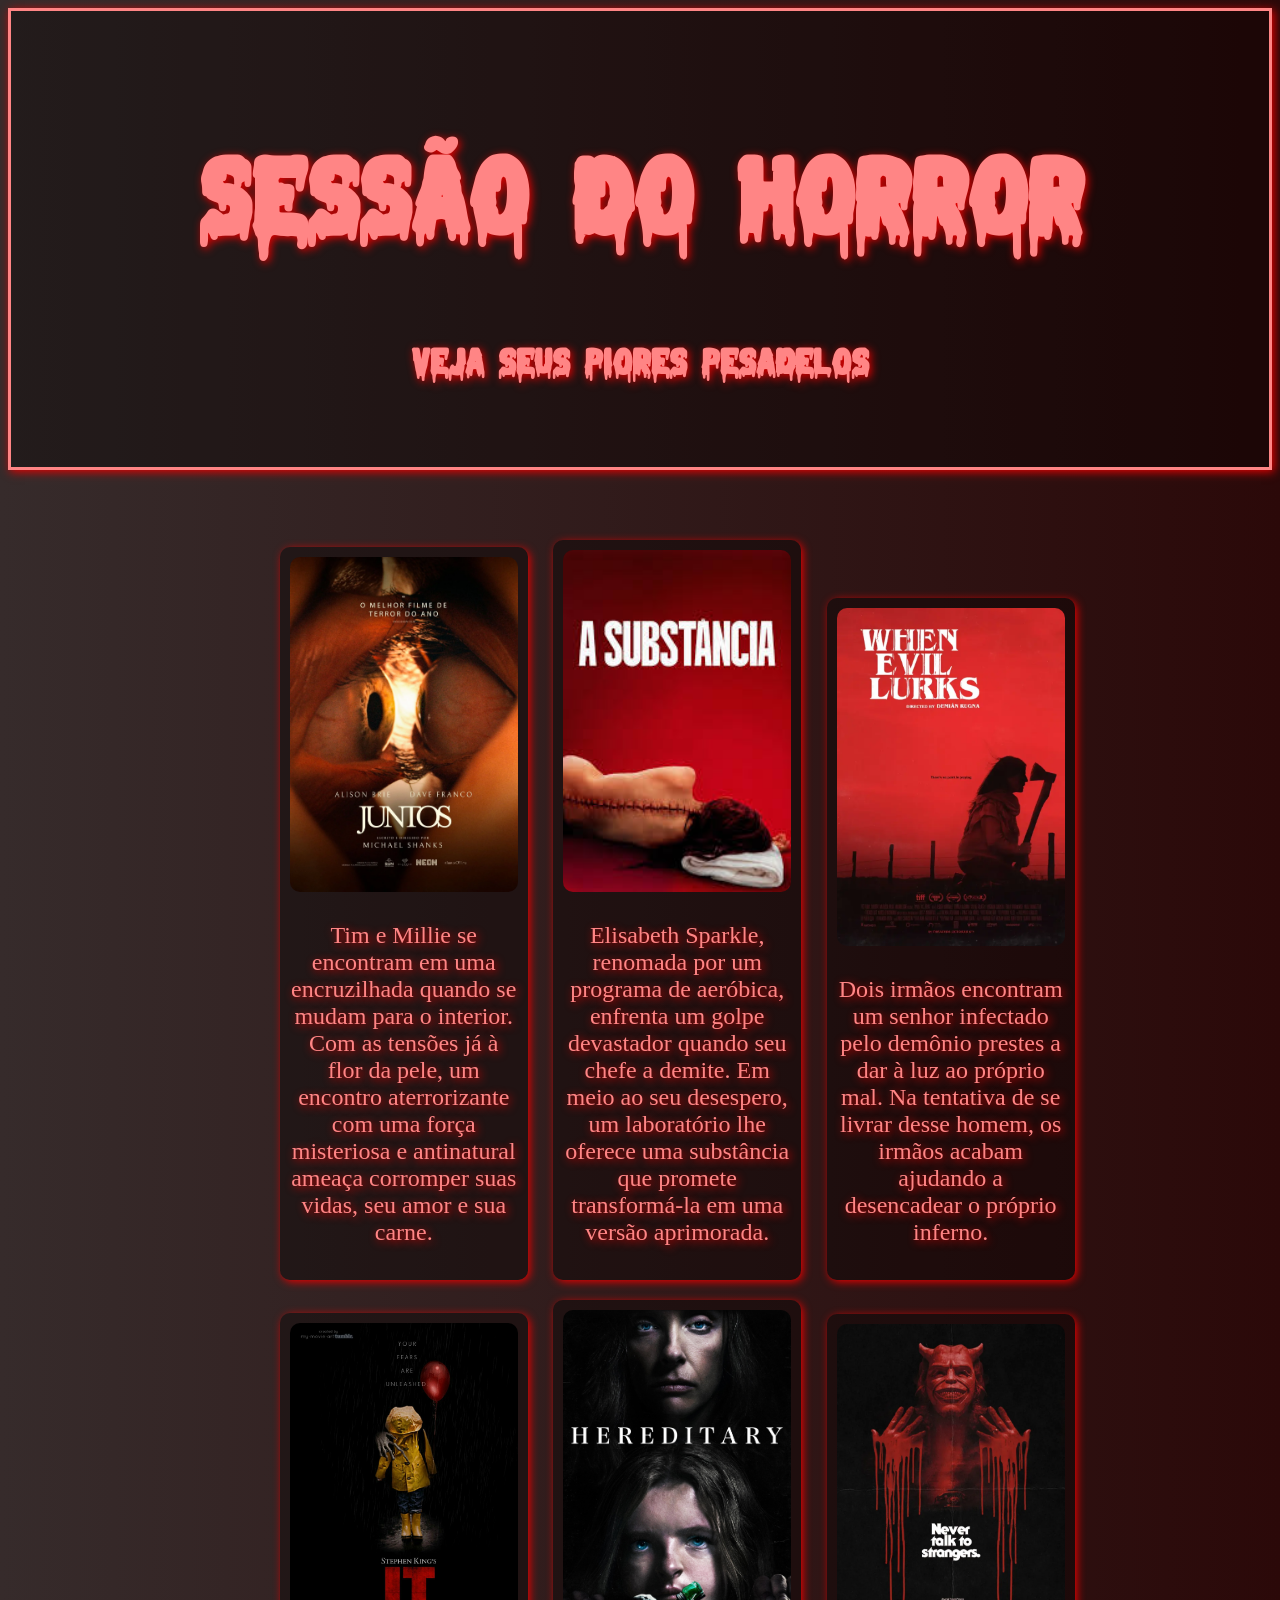
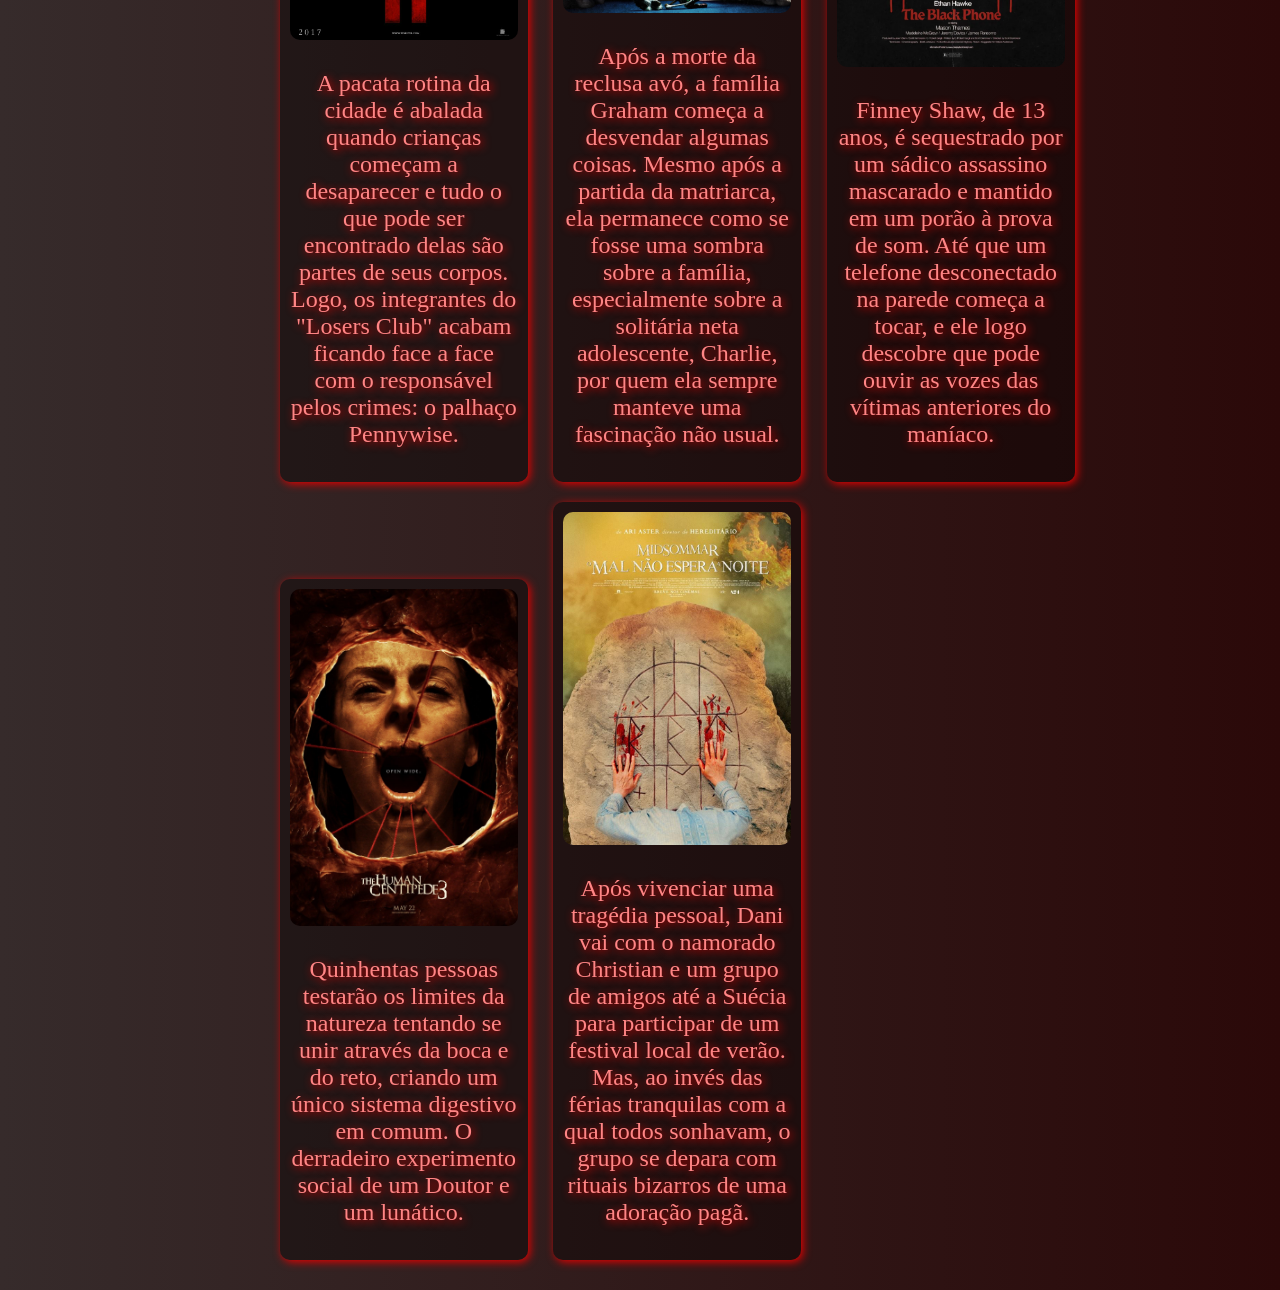
<file: Atividade1/Academico/Marcela - Filmes/index.html>
<!DOCTYPE html>
<html lang="en">
<head>
	<meta charset="UTF-8">
	<meta http-equiv="X-UA-Compatible" content="IE=edge">
	<meta name="viewport" content="width=device-width, initial-scale=1.0">
	<title>Filmes Cinema Horror</title>
	<link rel="stylesheet" href="style.css">
</head>
<body>
	<header>
		<h1>
			Sessão do Horror
		</h1>
		<h2>
			Veja seus piores pesadelos
		</h2>
	</header>
	<div class="content">
        <div class="item">
            <a href="https://youtu.be/kQ_c8BT98tE?si=Fk67G-04CazZgoPM" target="_blank"><img src="img/juntos.png" alt="Juntos">
            <p>Tim e Millie se encontram em uma encruzilhada quando se mudam para o interior. Com as tensões já à flor da pele, um encontro aterrorizante com uma força misteriosa e antinatural ameaça corromper suas vidas, seu amor e sua carne.</p></a>
        </div>
        <div class="item">
            <a href="https://youtu.be/AAIUQJrpc2M?si=-5E7YfznVxSuiaRk" target="_blank"><img src="img/The_Substance_poster.jpg" alt="A Substância">
            <p>Elisabeth Sparkle, renomada por um programa de aeróbica, enfrenta um golpe devastador quando seu chefe a demite. Em meio ao seu desespero, um laboratório lhe oferece uma substância que promete transformá-la em uma versão aprimorada. </p></a>
        </div>
        <div class="item">
            <a href="https://youtu.be/RNLsXOmnbT0?si=oaudYJkmv7xQxqXc" target="_blank"><img src="img/o mal.png" alt="o mal que nos habita">
            <p>Dois irmãos encontram um senhor infectado pelo demônio prestes a dar à luz ao próprio mal. Na tentativa de se livrar desse homem, os irmãos acabam ajudando a desencadear o próprio inferno.</p></a>
        </div>
        <div class="item">
            <a href="https://youtu.be/dD264ZjfKlk?si=Ai3WtQKPCzJ73vof" target="_blank"><img src="img/A  coisa.jpg" alt="It A Coisa">
            <p>A pacata rotina da cidade é abalada quando crianças começam a desaparecer e tudo o que pode ser encontrado delas são partes de seus corpos. Logo, os integrantes do "Losers Club" acabam ficando face a face com o responsável pelos crimes: o palhaço Pennywise.</p></a>
		</div>
		<div class="item">
			<a href="https://youtu.be/Ui13PlmyZhQ?si=wcmRVLsUaei6TJcn" target="_blank"><img src="img/hereditario.jpg" alt="Juntos">
			<p>Após a morte da reclusa avó, a família Graham começa a desvendar algumas coisas. Mesmo após a partida da matriarca, ela permanece como se fosse uma sombra sobre a família, especialmente sobre a solitária neta adolescente, Charlie, por quem ela sempre manteve uma fascinação não usual.</p></a>
			</div>
		<div class="item">
			<a href="https://youtu.be/dCAbPQnFAU4?si=uWDcnpTvH39zagip" target="_blank"><img src="img/Telefobe.png" alt="Telefone Preto">
			<p>Finney Shaw, de 13 anos, é sequestrado por um sádico assassino mascarado e mantido em um porão à prova de som. Até que um telefone desconectado na parede começa a tocar, e ele logo descobre que pode ouvir as vozes das vítimas anteriores do maníaco.</p></a>
		</div>
        <div class="item">
            <a href="https://youtu.be/lHGYkFmahgY?si=f9SfjJFj2iXf1bYf" target="_blank"><img src="img/Centopeia.jpg" alt="Centopeia Humana">
            <p>Quinhentas pessoas testarão os limites da natureza tentando se unir através da boca e do reto, criando um único sistema digestivo em comum. O derradeiro experimento social de um Doutor e um lunático.</p></a>
        </div>
		<div class="item">
			<a href="https://youtu.be/1Vnghdsjmd0?si=niHZw0ZOQaWYGysT" target="_blank"><img src="img/midsso.jpg" alt="Midsommar">
				<p>Após vivenciar uma tragédia pessoal, Dani vai com o namorado Christian e um grupo de amigos até a Suécia para participar de um festival local de verão. Mas, ao invés das férias tranquilas com a qual todos sonhavam, o grupo se depara com rituais bizarros de uma adoração pagã. </p></a>
			</div>
	</div>
</body>
</html>
</file>
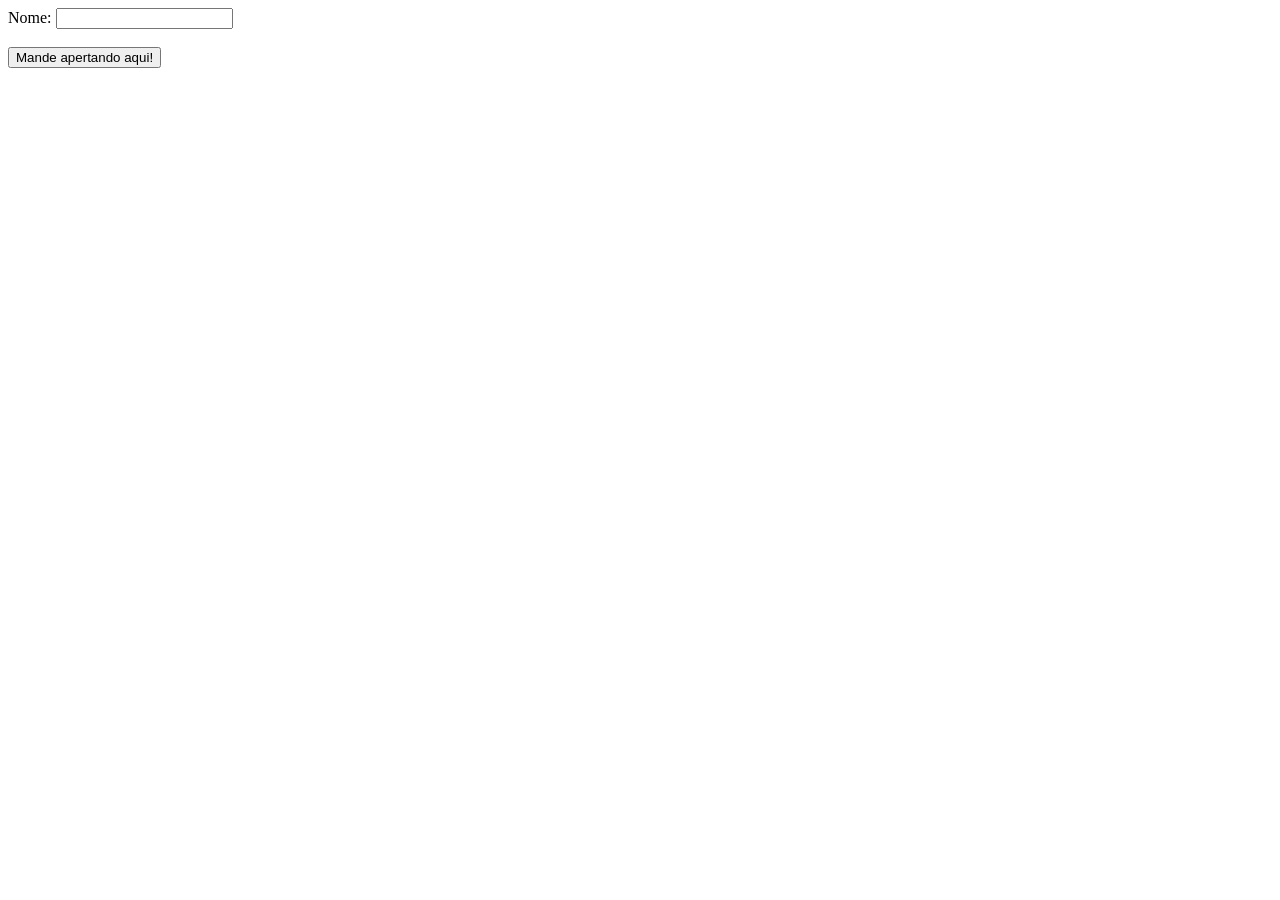
<file: Atividade2/javascript.html>
<!DOCTYPE html>
<html lang="en">
<head>
    <meta charset="UTF-8">
    <meta name="viewport" content="width=device-width, initial-scale=1.0">
    <title>Mano???</title>
</head>
<body>
    <label for="inp">Nome: </label>
    <input type="text" id="inp"><br><br>
    <button onclick="mudarTexto()">Mande apertando aqui!</button>

    <script>
        function mudarTexto() {
            let nome = document.getElementById("inp").value;
            alert("Olá " + nome + "!");
        }
    </script>
</body>
</html>
</file>
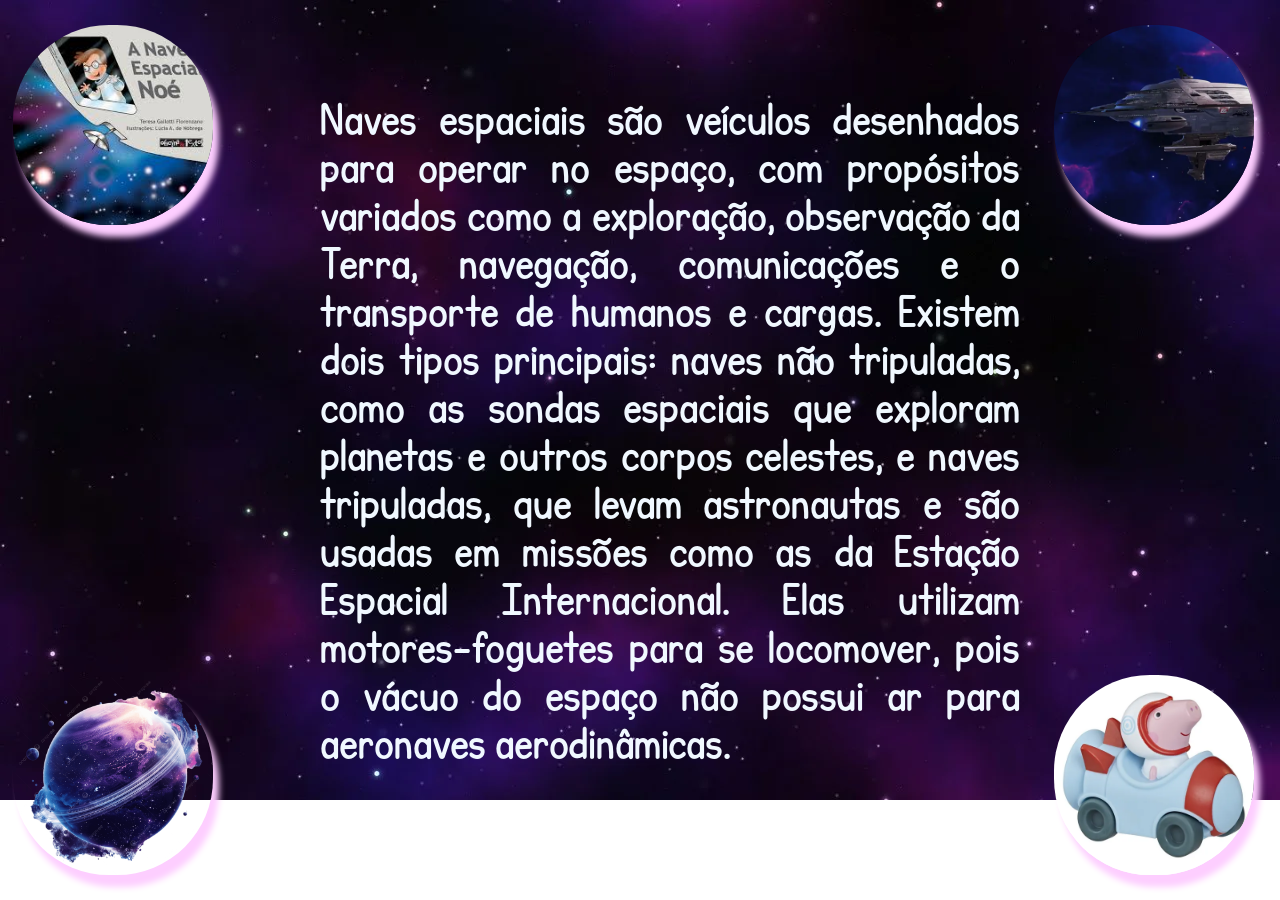
<file: Atividade1/Academico/Espaço-Marcela/Espaço.html>
<!DOCTYPE html>
<html lang="en">
<head>
    <meta charset="UTF-8">
    <meta http-equiv="X-UA-Compatible" content="IE=edge">
    <meta name="viewport" content="width=device-width, initial-scale=1.0">
    <title>Fobos e Deimos</title>
    <link rel="stylesheet" href="Estrelas.css">
    <style>
       @font-face {
            font-family: 'Perfect';
            src: url('Font/KGPerfectPenmanship.otf') format(opentype);
            font-weight: normal;
            font-style: normal;
        } 

        p{
            color: aliceblue;
            font-family: 'Perfect','Lucida Sans', 'Lucida Sans Regular', 'Lucida Grande', 'Lucida Sans Unicode', Verdana, sans-serif;
        }
    </style>
</head>
<body>
    <p id="Fobos"></p>
    <p id="Deimos"></p>
    <p id="Peppa"></p>
    <p id="Planeta"></p>
    <br>
    <p id="Texto">Naves espaciais são veículos desenhados para operar no espaço, com propósitos variados como a exploração, observação da Terra, navegação, comunicações e o transporte de humanos e cargas. Existem dois tipos principais: naves não tripuladas, como as sondas espaciais que exploram planetas e outros corpos celestes, e naves tripuladas, que levam astronautas e são usadas em missões como as da Estação Espacial Internacional. Elas utilizam motores-foguetes para se locomover, pois o vácuo do espaço não possui ar para aeronaves aerodinâmicas. </p>
</body>
</html>
</file>
<file: Atividade1/Academico/Marcela - Filmes/style.css>
@font-face {
	font-family: "monster";
	src: url(fonts/Melted\ Monster.ttf);
}

body {
	font-size: 150%;
	color: #ff8585;
	text-shadow: 2px 2px 9px #e70000;
	background-image: linear-gradient(to right, #362b2b, #2b0909);
	} 
header h1{
	font-size: 450%;
}

header{
	font-family: "monster";
	color: #ff8585;
	text-shadow: 2px 2px 9px #e70000;
	box-shadow: 2px 2px 9px #e70000;
	background-color: #0000005b;
	text-align: center;
	border-style: solid;
	padding: 4%;
}

.content {
    position: absolute;
    left: 250px;
    justify-content: space-between;
    gap: 20px;
    margin-top: 40px;
    padding: 20px;
}
a{
    color: #ff8585;
	text-shadow: 2px 2px 9px #e70000;
    text-decoration: none;
}

.item {
    display: inline-block;
    width: 23%;
    margin: 1%;
	box-shadow: 2px 2px 9px #e70000;
	background-color: #0000005b;
    border-radius: 10px;
    padding: 10px;
    text-align: center;
}
.item:hover {
    box-shadow: 0px 0px 90px #e70000;
}

.item img {
    width: 100%;
    height: auto;
    border-radius: 10px;
}
</file>
<file: Atividade1/Academico/Espaço-Marcela/Estrelas.css>
body{
    background-image: url(IMG/Background.png);
    background-repeat: no-repeat;
    background-size: cover;
    align-items: center;
}

#Texto{
    height: 400px;
    width: 700px;
    text-align: justify;
    font-size: 35px;
    position: absolute;
    top: 7%; left: 25%;
}

#Fobos{
    background-image:url(IMG/Fobos.jpg);
    background-repeat: no-repeat;
    height:200px;
    width:200px;
    position: absolute;
    top: 1%; right: 2%;
    background-size: cover;
    box-shadow: 6px 12px 6px #fdceff;
    border-radius: 6em;
}

#Deimos{
    background-image:url(IMG/Deimos-MRO.jpg);
    background-repeat: no-repeat;
    height:200px;
    width:200px;
    position: absolute;
    top: 1%; left: 1%;
    background-size: cover;
    box-shadow: 6px 12px 6px #fdceff;
    border-radius: 6em;
}

#Peppa{
    background-image:url(IMG/Peppa.png);
    background-repeat: no-repeat;
    height:200px;
    width:200px;
    position: absolute;
    bottom: 1%; right: 2%;
    background-size: cover;
    box-shadow: 6px 12px 6px #fdceff;
    border-radius: 6em;
}

#Planeta{
    background-image:url(IMG/Planeta.png);
    background-repeat: no-repeat;
    height:200px;
    width:200px;
    position: absolute;
    bottom: 1%; left: 1%;
    background-size: cover;
    box-shadow: 6px 12px 6px #fdceff;
    border-radius: 6em;
}
</file>
